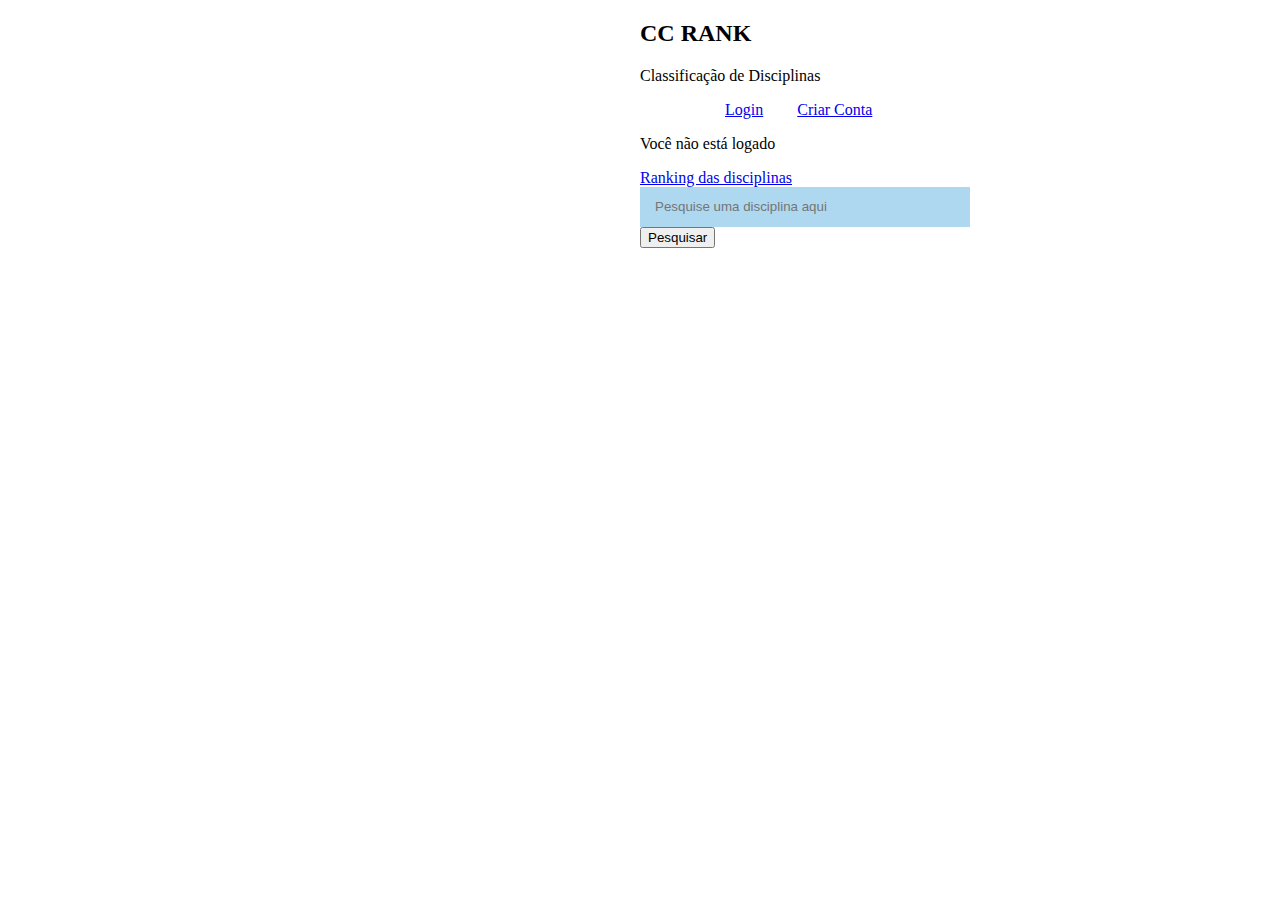
<file: index.html>
<!DOCTYPE HTML>
<html>
	<head>
		<title>CC Rank</title>
		<meta charset="utf-8" />
		<link rel="stylesheet" type="text/css" href="style.css">
		<script type="text/javascript" src="javascript.js"></script>

	</head>
	<body id="body" onload="boasVindas()">

		<!-- Banner -->
			<section id="banner" class="base">
				<h2><strong>CC RANK</strong></h2>
				<p>Classificação de Disciplinas</p>
				<ul class="actions">
					<li><input type="button" class="button special" value="Logout" onclick="logout()" id ="logout"/></li>
                    <li><a href="login.html" id="login" class="test">Login</a></li>
					<li><a href="create_accout.html" class="button special" id="createAccout" onlick="">Criar Conta</a></li>
				</ul>
			</section>

		<section id="pesquisa" class="base">
			<p id="greetings">></p>

			<a href="#ranking" onclick="mostraRanking()">Ranking das disciplinas</a>

			<form id="buscaDisciplina">
				<input type="text" class ="paraPesquisar" name="paraPesquisar" autocomplete="off"  placeholder="Pesquise uma disciplina aqui" />
				<input type="button" class="myButton" value="Pesquisar" onclick="buscaDisciplina()"/>
			</form>
		</section>

		<!-- One -->
			<section id="one" class="base">
				<div class="inner">
					<header class="major">
						<h2></h2>
					</header>
					<div id="disciplinas" class="disciplinas">
					</div>
				</div>
			</section>

		<!-- Ranking das disciplinas-->

			<section id="ranking" class="ranking">
				<a class="close" href="#">Fechar</a>
				<div class="inner" id="rdi">
					
					<header class="major">
						<h2>Ranking de disciplinas</h2>
					</header>
					<div id="rdisciplinas" class="rdisciplinas">
					</div>

				</div>
			</section>

		<!-- Profile de Disciplinas-->

			<section id="two" class="lightbox">
				<div class="profile">
					<a class="close" href="#">Fechar</a>
					<a class="like" id="likeStatus" onclick="likeDiscipline()">Like</a>
					<h1 id="discTitle">Nome da Disciplina</h1>
					<p id="qtdLikes"></p>
					<p id="discLikes"></p>
					<div class="painelC">
						<h2>Comentários:</h2>

						<form>

							<input type="text" id="tezt" class="paraComentar" autocomplete="off" name="comentar" placeholder="Escreva seu comentário aqui"/>

							<input type="button" id="enviaC" class="enviarComentario" name="enviarComentario" value="Comentar" />

						</form>

						<div id="comments">
						</div>
					</div>
				</div>
			</section>

        

		<!-- Footer -->
			<footer id="footer" class="base">
				<div class="copyright">
				</div>
			</footer>

	</body>
</html>
</file>
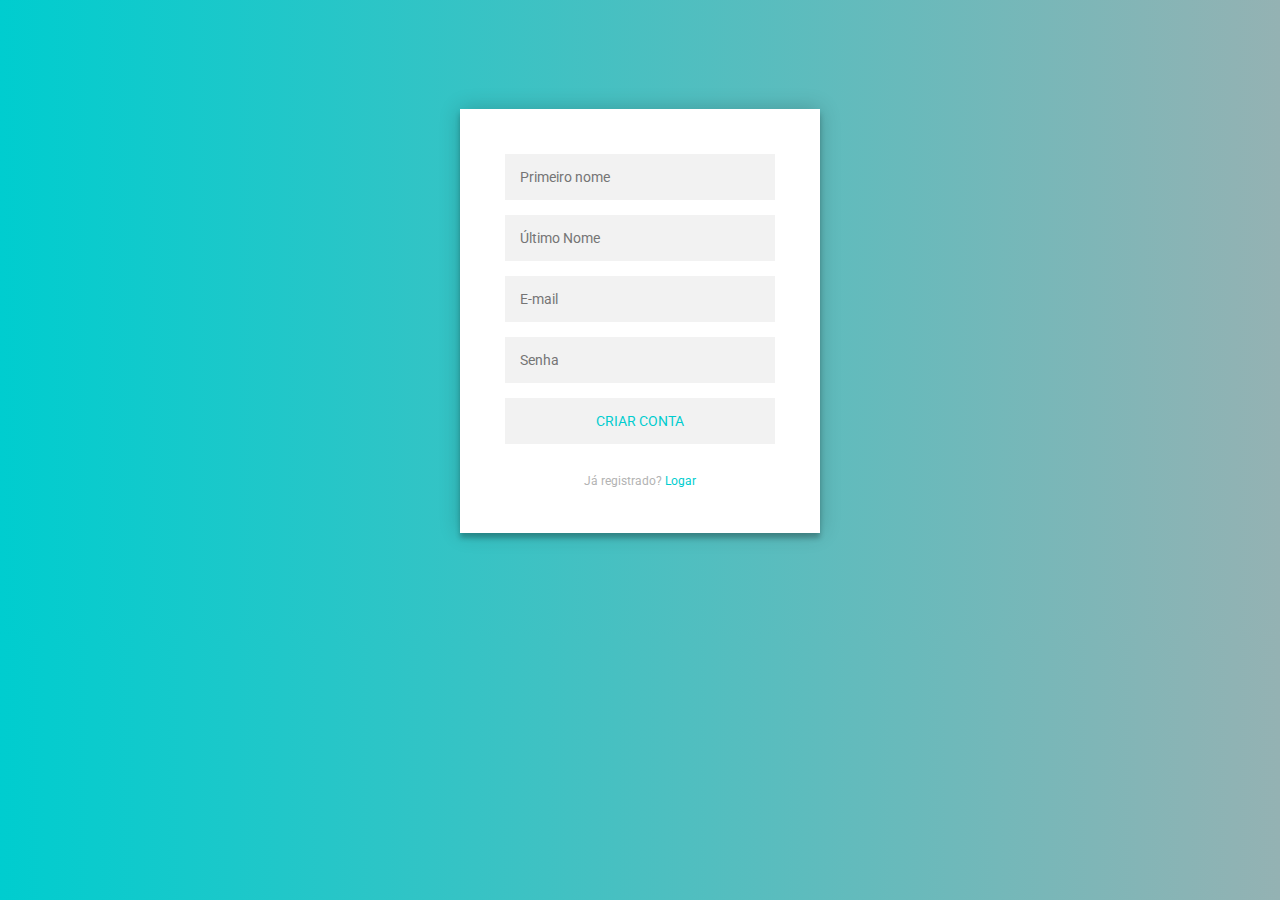
<file: create_accout.html>
<!DOCTYPE html>
<html>
    <head>
        <title>Login</title>
        <link rel="stylesheet" type="text/css" href="login-style.css">
        <script type="text/javascript" src="javascript.js"></script>
        <meta charset="utf-8">
    </head>
    <div class="login-page">
        <div class="form">
            <form class="register-form">
            <input type="text" placeholder="name"/>
            <input type="password" placeholder="password"/>
            <input type="text" placeholder="email address"/>
            <button>create</button>
            <p class="message">Já registrado? <a href="#">Entrar</a></p>
        </form>
        <form class="login-form">
            <input type="text" name="primeiroNome" placeholder="Primeiro nome">
            <input type="text" name="ultimoNome" placeholder="Último Nome">
            <input type="text" name="email" placeholder="E-mail"/>
            <input type="password" name="password" placeholder="Senha"/>
            <input type="button" class="myButton" value="Criar Conta" onclick="createUser()"/>
            <p class="message">Já registrado? <a href="login.html">Logar</a></p>
        </form>
        </div>
    </div>
</html>
</file>
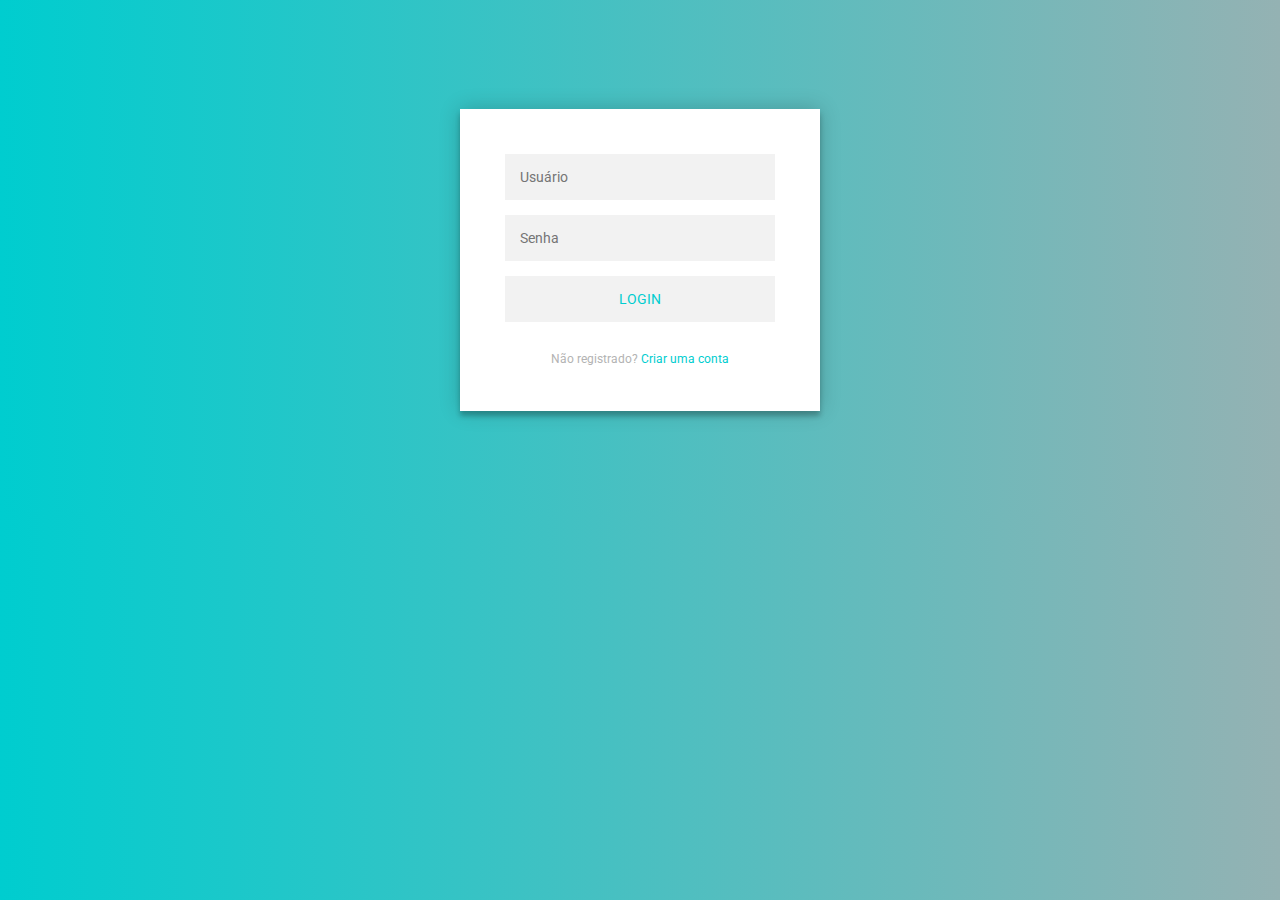
<file: login.html>
<!DOCTYPE html>
<html>
    <head>
        <title>Login</title>
        <link rel="stylesheet" type="text/css" href="login-style.css">
        <script type="text/javascript" src="javascript.js"></script>
        <meta charset="utf-8">
    </head>
    <div class="login-page">
        <div class="form">
            <form class="register-form">
            <input type="text" placeholder="name"/>
            <input type="password" placeholder="password"/>
            <input type="text" placeholder="email address"/>
            <button>create</button>
            <p class="message">Já registrado? <a href="#">Entrar</a></p>
        </form>
        <form class="login-form">
            <input type="text" name="email" placeholder="Usuário"/>
            <input type="password" name="senha" placeholder="Senha"/>
            <input type="button" class="myButton" value="Login" onclick="authenticate()"/>
            <p class="message">Não registrado? <a href="#">Criar uma conta</a></p>
        </form>
        </div>
    </div>
</html>
</file>
<file: style.css>
.ranking {
	display: none;
}

.ranking:target{
    /** Aplica essa regras quando target ocorre na classe */
    display: block;
    outline: none;
    position: absolute;
    left: 20px;
    top: 20px;
    width: 800px;
    background: #00BFFF;
    left: 50%;
    transform: translate(-50%);
}



.lightbox {
	/** Esconde a classe lightbox */
	display: none;
	/** Estilo basico para a classe */
}

.lightbox:target {
  /** Aplica essa regras quando target ocorre na classe */
  display: block;
  outline: none;
  position: absolute;
  left: 20px;
  top: 20px;
  width: 800px;
  background: #00BFFF;
  left: 50%;
  transform: translate(-50%);
}

.verPerfil{
  text-decoration: none;
  text-transform: uppercase;
  color: white;
}

.verPerfil:hover{
  background: rgb(243, 111, 111);
  color: #00BFFF;
}

.widgetsDiv{
  text-decoration: none;
  font-family: sans-serif;
  font-size: small;
  text-transform: uppercase;
  cursor: pointer;
}

.batata{
  background: black;
  padding: 100;
}



#rc{
  background: black;
}

.horario{
  font-size: small;
}

.comentario{
  font-size: large;
  padding: 10px;
  background: rgb(51, 196, 245);
  margin-bottom: 3px;

}
.comentario:hover{
  background: orange;
}

.like:hover{
  background:rgb(235, 144, 144);
}

.like{
  background: rgb(238, 76, 76);
  cursor: pointer;
  text-transform: uppercase;
  text-decoration: none;
}

.close{
  background: rgb(97, 159, 196);
  text-transform: uppercase;
  text-decoration: none;
}

.close:hover{
  background: rgb(177, 212, 233);
}

.paraComentar{
  width: 300px;
}

#banner{
  position: relative;
  top: 50%;
  left: 50%;
}

#pesquisa{
  position: relative;
  top: 50%;
  left: 50%;
}

#one{
  position: relative;
  top: 50%;
  left: 50%;
}
#footer{
  position: relative;
  top: 50%;
  left: 50%;
}

input[type=text], input[type=password], input[type=email] {
    padding: 15px;
    display: list-item;
    border: none;
    background: #AED8F0;
    height: 10px;
  }

h1{
  text-align: center;
}
#description{
  text-align: center;
}

.myForm{
  text-align: center;
}



input:hover { 
    background-color: #7AA9C4;
}

.disciplina{
  padding:8px 20px;
  background: #AED8F0;
  width: 300px;
  text-align: center;
  
}


.comentarioResposta{
  padding: 40px;
  height: fit-content;
  padding-top: 0px;
  padding-bottom: 30px;
}

.disciplina:hover{
  background: #7AA9C4;
}

.paraPesquisar{
  width: 300px;
  height: 10px;
}
ul li{
  list-style: none;
  display: inline;
  padding-left: 15px;
  padding-right: 15px;
}

#removeComment{
  padding-right: 5px;
  text-decoration: none;

  
}

#removeComment:hover{
  color:green;
}

#replyComment{
  text-decoration: none;
}

#replyComment:hover{
  color:green;
}

.comentario{
  text-decoration: none;
  display: block;
  height: fit-content;
}

#rdi{
  padding-left: 50%;
  transform: translate(-20%);
}
</file>
<file: login-style.css>
@import url(https://fonts.googleapis.com/css?family=Roboto:300);

.myButton {
  padding:8px 40px;
  font-family: "Roboto", sans-serif;
  text-transform: uppercase;
  outline: 1;
  width: 100%;
  border: 0;
  padding: 15px;
  color: #00cdcf;
  font-size: 14px;
  cursor: pointer;
  
}

.login-page {
  width: 360px;
  padding: 8% 0 0;
  margin: auto;
}
.form {
  position: relative;
  z-index: 1;
  background: #FFFFFF;
  max-width: 360px;
  margin: 0 auto 100px;
  padding: 45px;
  text-align: center;
  box-shadow: 0 0 20px 0 rgba(0, 0, 0, 0.2), 0 5px 5px 0 rgba(0, 0, 0, 0.24);
}
.form input {
  font-family: "Roboto", sans-serif;
  outline: 0;
  background: #f2f2f2;
  width: 100%;
  border: 0;
  margin: 0 0 15px;
  padding: 15px;
  box-sizing: border-box;
  font-size: 14px;
}

.myButton:hover{
  background-color:#00cdcf;
  color: rgb(255, 255, 255);
}
.form button:hover,.form button:active,.form button:focus {
  background: #00cdcf;
}
.form .message {
  margin: 15px 0 0;
  color: #b3b3b3;
  font-size: 12px;
}
.form .message a {
  color: #00cdcf;
  text-decoration: none;
}
.form .register-form {
  display: none;
}
.container {
  position: relative;
  z-index: 1;
  max-width: 300px;
  margin: 0 auto;
}
.container:before, .container:after {
  content: "";
  display: block;
  clear: both;
}
.container .info {
  margin: 50px auto;
  text-align: center;
}
.container .info h1 {
  margin: 0 0 15px;
  padding: 0;
  font-size: 36px;
  font-weight: 300;
  color: #1a1a1a;
}
.container .info span {
  color: #4d4d4d;
  font-size: 12px;
}
.container .info span a {
  color: #000000;
  text-decoration: none;
}
.container .info span .fa {
  color: #EF3B3A;
}
body {
  background: #00cdcf; /* fallback for old browsers */
  background: -webkit-linear-gradient(right, #229fa1, #00cdcf);
  background: -moz-linear-gradient(right, #229fa1, #00cdcf);
  background: -o-linear-gradient(right, #229fa1, #00cdcf);
  background: linear-gradient(to left, #94b2b3, #00cdcf);
  font-family: "Roboto", sans-serif;
  -webkit-font-smoothing: antialiased;
  -moz-osx-font-smoothing: grayscale;      
}
</file>
